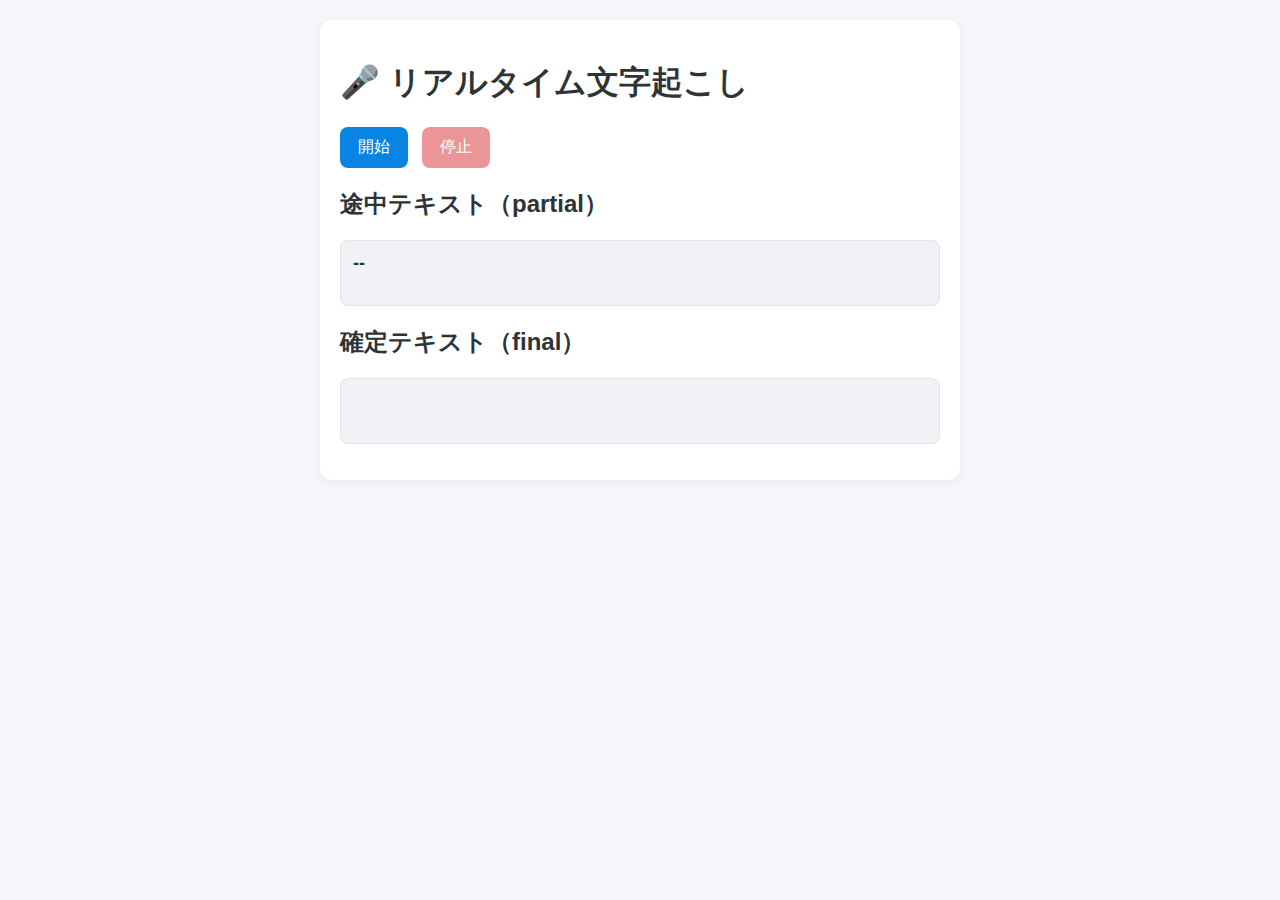
<file: frontend/index.html>
<!DOCTYPE html>
<html lang="ja">
<head>
  <meta charset="UTF-8" />
  <meta name="viewport" content="width=device-width, initial-scale=1.0"/>
  <title>リアルタイム文字起こし</title>
  <link rel="stylesheet" href="style.css"/>
</head>
<body>
  <div class="container">
    <h1>🎤 リアルタイム文字起こし</h1>

    <div class="buttons">
      <button id="start">開始</button>
      <button id="stop" disabled>停止</button>
    </div>

    <div class="output">
      <h2>途中テキスト（partial）</h2>
      <div id="partial" class="box partial">--</div>

      <h2>確定テキスト（final）</h2>
      <ul id="finals" class="box final"></ul>
    </div>
  </div>

<script src="recorder.js"></script>
</body>
</html>
</file>
<file: frontend/style.css>
/* frontend/style.css */

body {
  font-family: "Hiragino Kaku Gothic ProN","Meiryo",sans-serif;
  background: #f5f6fa;
  color: #2d3436;
  margin: 0;
  padding: 20px;
}

.container {
  max-width: 600px;
  margin: auto;
  background: #ffffff;
  padding: 20px;
  border-radius: 12px;
  box-shadow: 0 2px 8px rgba(0,0,0,0.05);
}

.buttons {
  margin: 15px 0;
}

button {
  font-size: 16px;
  padding: 10px 18px;
  margin-right: 10px;
  border: none;
  border-radius: 8px;
  cursor: pointer;
}

button#start {
  background: #0984e3;
  color: #fff;
}

button#stop {
  background: #d63031;
  color: #fff;
}

button:disabled {
  opacity: 0.5;
  cursor: not-allowed;
}

.output .box {
  padding: 12px;
  min-height: 40px;
  border-radius: 8px;
  background: #f1f2f6;
  border: 1px solid #dfe6e9;
}

.partial {
  font-size: 18px;
  font-weight: bold;
  margin-bottom: 12px;
}

.final {
  list-style: none;
  font-size: 16px;
  padding-left: 0;
}

.final li {
  padding: 6px 0;
  border-bottom: 1px dashed #b2bec3;
}

.final li:last-child {
  border: none;
}
</file>
